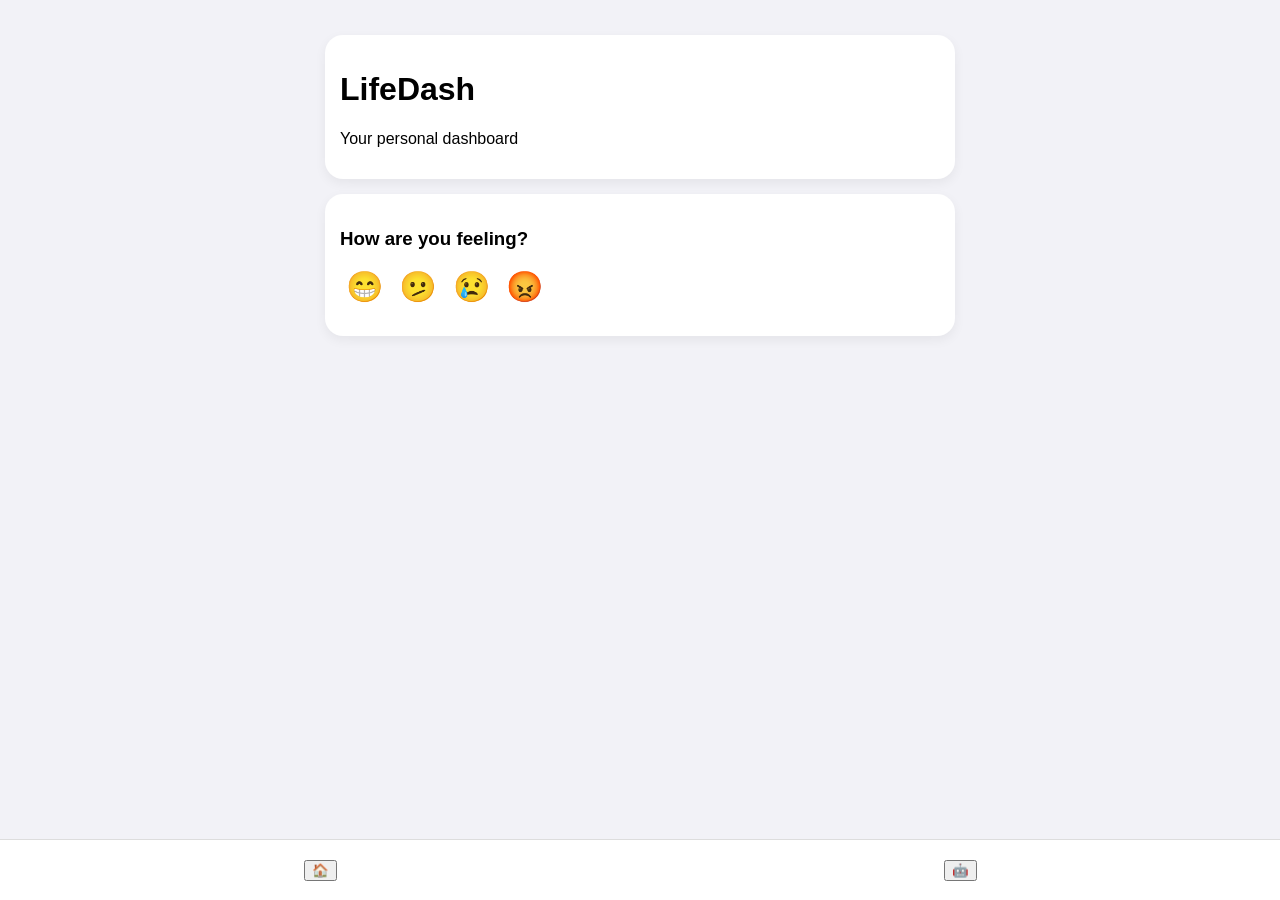
<file: public/index.html>
<!DOCTYPE html>
<html>
<head>
<meta charset="UTF-8">
<title>LifeDash</title>
<link rel="stylesheet" href="style.css">
</head>

<body>

<div class="tab active" id="home">
  <div class="card">
    <h1>LifeDash</h1>
    <p>Your personal dashboard</p>
  </div>

  <div class="card">
    <h3>How are you feeling?</h3>

    <div class="mood">
      <button onclick="mood('happy')">😁</button>
      <button onclick="mood('meh')">🫤</button>
      <button onclick="mood('sad')">😢</button>
      <button onclick="mood('angry')">😡</button>
    </div>

    <p id="moodText"></p>
  </div>
</div>

<div class="tab" id="shinebot">
  <div class="card">
    <h2>ShineBot 🤖</h2>

    <div id="chat"></div>

    <div class="inputRow">
      <input id="msg" placeholder="Talk to ShineBot...">
      <button onclick="send()">Send</button>
    </div>
  </div>
</div>

<div class="tabbar">
  <button onclick="tab('home')">🏠</button>
  <button onclick="tab('shinebot')">🤖</button>
</div>

<script src="app.js"></script>
</body>
</html>
</file>
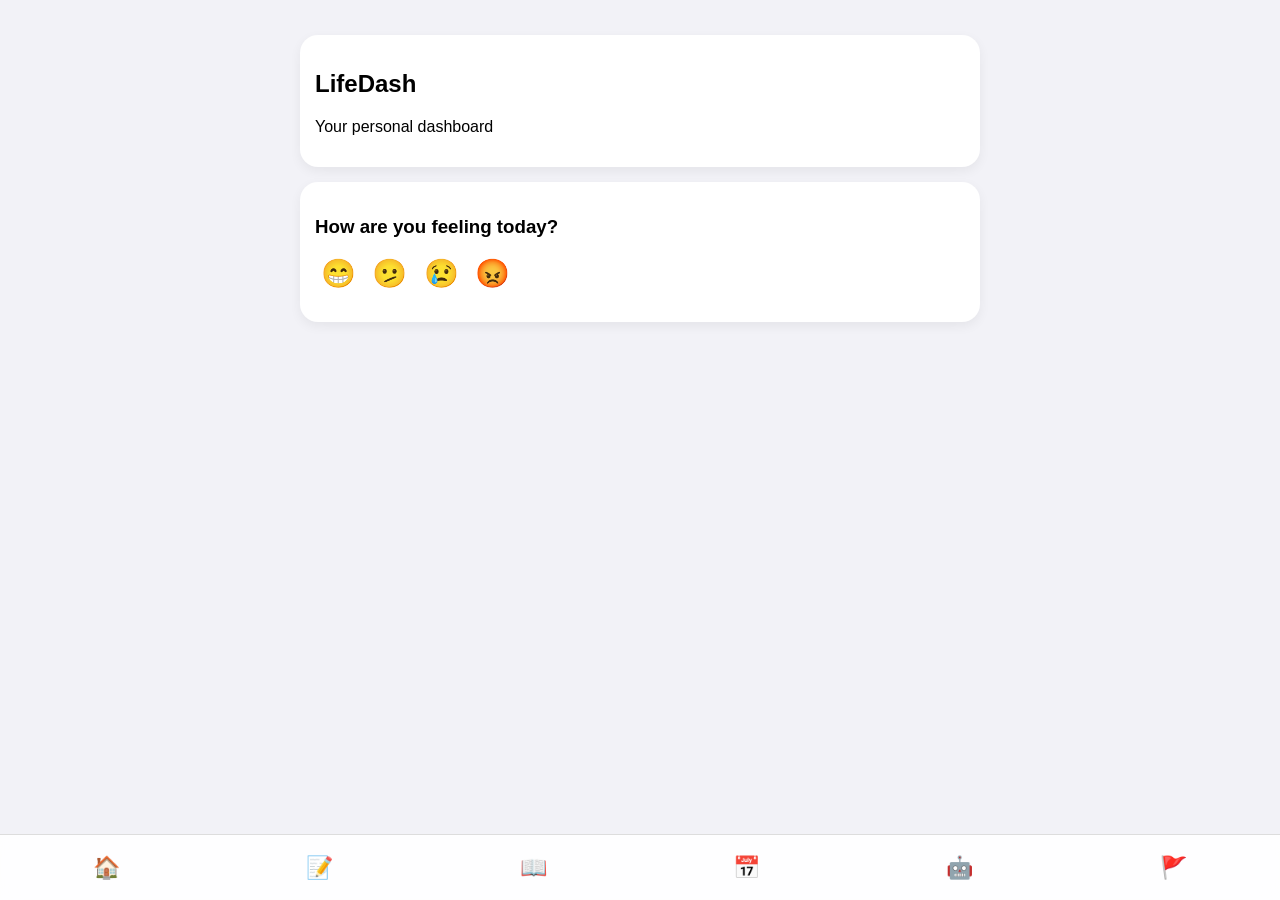
<file: app/utils/lifedash-main.html>
<!DOCTYPE html>
<html lang="en">
<head>
<meta charset="UTF-8">
<meta name="viewport" content="width=device-width, initial-scale=1.0">
<title>LifeDash</title>

<style>
body {
  margin: 0;
  font-family: -apple-system, BlinkMacSystemFont, sans-serif;
  background: #f2f2f7;
}

/* Tabs */
.tab {
  display: none;
  padding: 20px;
}
.tab.active {
  display: block;
}

/* Cards (iOS style) */
.card {
  background: white;
  border-radius: 18px;
  padding: 15px;
  margin: 15px auto;
  max-width: 650px;
  box-shadow: 0 4px 12px rgba(0,0,0,0.06);
}

/* Tab bar */
.tabbar {
  position: fixed;
  bottom: 0;
  width: 100%;
  height: 65px;
  background: rgba(255,255,255,0.9);
  backdrop-filter: blur(10px);
  display: flex;
  justify-content: space-around;
  align-items: center;
  border-top: 1px solid #ddd;
}

.tabbar button {
  background: none;
  border: none;
  font-size: 22px;
}

/* Chat */
.chat {
  height: 250px;
  overflow-y: auto;
  background: #fff;
  border-radius: 15px;
  padding: 10px;
}

.msg {
  padding: 8px;
  margin: 5px;
  border-radius: 10px;
  max-width: 70%;
}
.user { background:#2563eb; color:white; margin-left:auto; }
.bot { background:#eee; }

/* Mood */
#moodButtons button {
  font-size: 28px;
  border: none;
  background: none;
  cursor: pointer;
}

.fade {
  opacity: 0;
  transition: 0.5s;
}

/* Calendar */
.calendar-grid {
  display: grid;
  grid-template-columns: repeat(7, 1fr);
  gap: 5px;
  text-align: center;
}

.day {
  background: white;
  padding: 10px;
  border-radius: 10px;
  min-height: 50px;
  cursor: pointer;
}
.today {
  border: 2px solid #2563eb;
}
.event {
  font-size: 10px;
  background: #2563eb;
  color: white;
  border-radius: 5px;
  margin-top: 5px;
  padding: 2px;
}
</style>
</head>

<body>

<!-- HOME -->
<div id="home" class="tab active">
  <div class="card">
    <h2>LifeDash</h2>
    <p>Your personal dashboard</p>
  </div>

  <div class="card">
    <h3>How are you feeling today?</h3>

    <div id="moodButtons">
      <button onclick="mood('happy')">😁</button>
      <button onclick="mood('meh')">🫤</button>
      <button onclick="mood('sad')">😢</button>
      <button onclick="mood('angry')">😡</button>
    </div>

    <p id="moodOut"></p>
  </div>
</div>

<!-- TODO -->
<div id="todo" class="tab">
  <div class="card">
    <h2>To-Do</h2>
    <input id="todoInput">
    <button onclick="addTodo()">Add</button>
    <ul id="todoList"></ul>
  </div>
</div>

<!-- JOURNAL -->
<div id="journal" class="tab">
  <div class="card">
    <h2>Journal</h2>
    <input type="date" id="jDate">
    <textarea id="jText"></textarea>
    <button onclick="saveJournal()">Save</button>
  </div>
  <div id="journalList"></div>
</div>

<!-- CALENDAR (RESTORED) -->
<div id="calendar" class="tab">
  <div class="card">
    <h2>Calendar</h2>
    <div id="calendarGrid" class="calendar-grid"></div>
  </div>
</div>

<!-- SHINEBOT -->
<div id="shinebot" class="tab">
  <div class="card">
    <h2>ShineBot 🤖</h2>
    <div class="chat" id="chat"></div>
    <input id="chatInput">
    <button onclick="send()">Send</button>
  </div>
</div>

<!-- FLAGS -->
<div id="flags" class="tab">
  <div class="card">
    <h2>Flags 🚩</h2>
    <div id="flagsBox"></div>
  </div>
</div>

<!-- TAB BAR -->
<div class="tabbar">
  <button onclick="tab('home')">🏠</button>
  <button onclick="tab('todo')">📝</button>
  <button onclick="tab('journal')">📖</button>
  <button onclick="tab('calendar')">📅</button>
  <button onclick="tab('shinebot')">🤖</button>
  <button onclick="tab('flags')">🚩</button>
</div>

<script>
/* NAV */
function tab(id){
  document.querySelectorAll(".tab").forEach(t=>t.classList.remove("active"));
  document.getElementById(id).classList.add("active");
}

/* MOOD */
function mood(m){
  const map = {
    happy:"yaay! 😄",
    meh:"got it 🙂",
    sad:"ooh no :(",
    angry:"take a breath 🫶"
  };
  document.getElementById("moodOut").textContent = map[m];
}

/* TODO */
function addTodo(){
  let t = JSON.parse(localStorage.getItem("t")||"[]");
  t.push(todoInput.value);
  localStorage.setItem("t",JSON.stringify(t));
  loadTodo();
}
function loadTodo(){
  let list=document.getElementById("todoList");
  list.innerHTML="";
  let t=JSON.parse(localStorage.getItem("t")||"[]");
  t.forEach((x,i)=>{
    let li=document.createElement("li");
    li.textContent=x;
    li.onclick=()=>{
      t.splice(i,1);
      localStorage.setItem("t",JSON.stringify(t));
      loadTodo();
    }
    list.appendChild(li);
  });
}

/* JOURNAL */
function saveJournal(){
  let j=JSON.parse(localStorage.getItem("j")||"[]");
  j.push({d:jDate.value,t:jText.value});
  localStorage.setItem("j",JSON.stringify(j));
  loadJournal();
}
function loadJournal(){
  let box=document.getElementById("journalList");
  box.innerHTML="";
  let j=JSON.parse(localStorage.getItem("j")||"[]");
  j.reverse().forEach(e=>{
    let d=document.createElement("div");
    d.className="card";
    d.innerHTML=`<b>${e.d}</b><p>${e.t}</p>`;
    box.appendChild(d);
  });
}

/* CALENDAR (SIMPLE MONTH VIEW) */
function loadCalendar(){
  let grid=document.getElementById("calendarGrid");
  grid.innerHTML="";

  let days=30;
  let events=JSON.parse(localStorage.getItem("e")||"{}");

  for(let i=1;i<=days;i++){
    let d=document.createElement("div");
    d.className="day";
    d.textContent=i;

    if(events[i]){
      let ev=document.createElement("div");
      ev.className="event";
      ev.textContent=events[i];
      d.appendChild(ev);
    }

    d.onclick=()=>{
      let txt=prompt("Event:");
      if(txt){
        events[i]=txt;
        localStorage.setItem("e",JSON.stringify(events));
        loadCalendar();
      }
    };

    grid.appendChild(d);
  }
}

/* SHINEBOT */
function send(){
  let t=chatInput.value;
  if(!t) return;

  chat.innerHTML+=`<div class="msg user">${t}</div>`;

  let reply="I'm here for you.";

  if(t.includes("sad")) reply="that sounds hard 💙";
  if(t.includes("angry")) reply="take a breath 🫶";

  chat.innerHTML+=`<div class="msg bot">${reply}</div>`;
  chatInput.value="";
}

/* FLAGS */
function loadFlags(){
  let f=JSON.parse(localStorage.getItem("f")||"[]");
  let box=document.getElementById("flagsBox");
  box.innerHTML=f.length?"":"No flags 🎉";

  f.forEach(x=>{
    let d=document.createElement("div");
    d.className="card";
    d.innerHTML=`<b>${x.level}</b><p>${x.msg}</p>`;
    box.appendChild(d);
  });
}

/* INIT */
loadTodo();
loadJournal();
loadCalendar();
loadFlags();
</script>

</body>
</html>
</file>
<file: public/style.css>
body {
  margin: 0;
  font-family: -apple-system, BlinkMacSystemFont, sans-serif;
  background: #f2f2f7;
}

/* Tabs */
.tab {
  display: none;
  padding: 20px;
}
.tab.active {
  display: block;
}

/* Cards */
.card {
  background: white;
  border-radius: 18px;
  padding: 15px;
  margin: 15px auto;
  max-width: 600px;
  box-shadow: 0 4px 12px rgba(0,0,0,0.06);
  transition: transform 0.2s ease;
}

.card:hover {
  transform: translateY(-3px);
}

/* Buttons */
button {
  transition: 0.15s ease;
  cursor: pointer;
}

button:hover {
  transform: scale(1.05);
}

button:active {
  transform: scale(0.95);
}

/* Mood */
.mood button {
  font-size: 30px;
  background: none;
  border: none;
}

/* Chat */
#chat {
  height: 250px;
  overflow-y: auto;
  background: #fff;
  border-radius: 12px;
  padding: 10px;
}

.msg {
  padding: 8px;
  margin: 6px;
  border-radius: 10px;
  max-width: 70%;
}

.user {
  background: #2563eb;
  color: white;
  margin-left: auto;
}

.bot {
  background: #eee;
}

/* Input */
.inputRow {
  display: flex;
  gap: 10px;
  margin-top: 10px;
}

input {
  flex: 1;
  padding: 10px;
  border-radius: 10px;
  border: 1px solid #ccc;
}

/* Tab bar */
.tabbar {
  position: fixed;
  bottom: 0;
  width: 100%;
  height: 60px;
  background: white;
  display: flex;
  justify-content: space-around;
  align-items: center;
  border-top: 1px solid #ddd;
}
</file>
